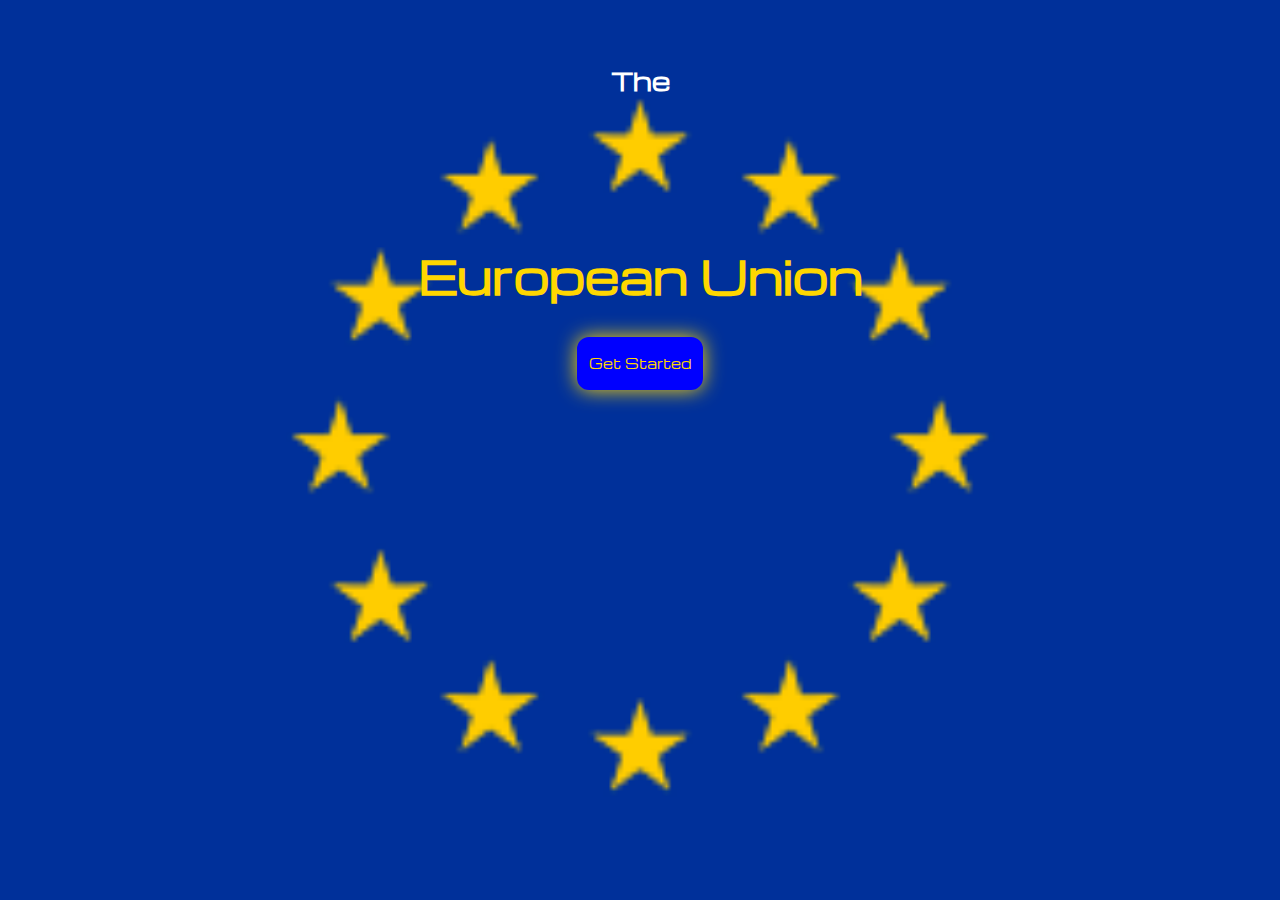
<file: index.html>
<!DOCTYPE html>
<html lang="en">
<head>
    <meta charset="UTF-8">
    <meta http-equiv="X-UA-Compatible" content="IE=edge">
    <meta name="viewport" content="width=device-width, initial-scale=1.0">
    <link rel="preconnect" href="https://fonts.googleapis.com">
    <link rel="preconnect" href="https://fonts.gstatic.com" crossorigin>
    <link href="https://fonts.googleapis.com/css2?family=Michroma&display=swap" rel="stylesheet">
    <link rel="stylesheet" href="style.css">
    <meta charset="UTF-8">
    <title>EU-Christian Erba Presentation</title>
</head>
<body>
    <h2 style="text-align: center;color: white; margin-top: 5%;">The</h2>
    <h1 style="text-align: center; margin-top: 11.5%;color: gold;font-size: 3.5vw;">European Union</h1>
    <button onclick="location.href='witeu.html'" style="margin-left: 45%; width: 10%; padding: 15px 0;font-family: 'Michroma', sans-serif; color: gold; background-color: blue; border-radius: 12px; border-color: blue; border-style: solid;">Get Started</button>

</body>
</html>
</file>
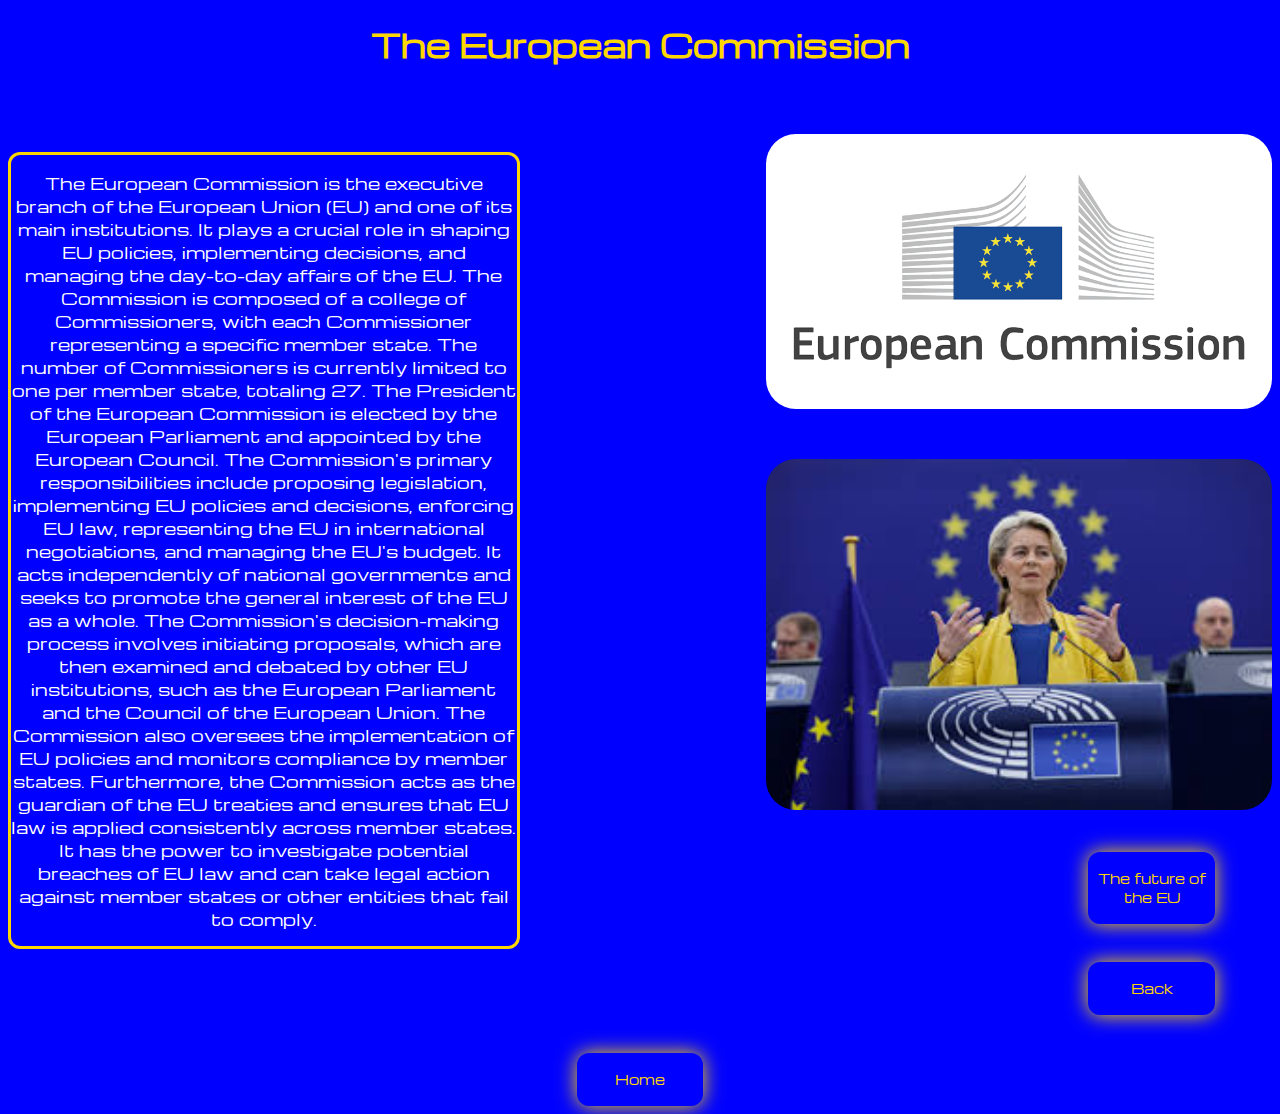
<file: commission.html>
<!DOCTYPE html>
<html lang="en">
<head>
    <meta charset="UTF-8">
    <meta http-equiv="X-UA-Compatible" content="IE=edge">
    <meta name="viewport" content="width=device-width, initial-scale=1.0">
    <link rel="preconnect" href="https://fonts.googleapis.com">
    <link rel="preconnect" href="https://fonts.gstatic.com" crossorigin>
    <link href="https://fonts.googleapis.com/css2?family=Michroma&display=swap" rel="stylesheet">
    <link rel="stylesheet" href="commission.css">
    <meta charset="UTF-8">
    <title>EU-Christian Erba Presentation</title>
</head>
<body>
    <h1>The European Commission</h1>
    <div class="container">
        <div class="text" style="border-color: gold; border-style: solid; border-radius: 12px;margin-top: 5%;width: 40%; float: left;">
            <p>The European Commission is the executive branch of the European Union (EU) and one of its main institutions. It plays a crucial role in shaping EU policies, implementing decisions, and managing the day-to-day affairs of the EU.

                The Commission is composed of a college of Commissioners, with each Commissioner representing a specific member state. The number of Commissioners is currently limited to one per member state, totaling 27. The President of the European Commission is elected by the European Parliament and appointed by the European Council.
                The Commission's primary responsibilities include proposing legislation, implementing EU policies and decisions, enforcing EU law, representing the EU in international negotiations, and managing the EU's budget. It acts independently of national governments and seeks to promote the general interest of the EU as a whole.
                The Commission's decision-making process involves initiating proposals, which are then examined and debated by other EU institutions, such as the European Parliament and the Council of the European Union. The Commission also oversees the implementation of EU policies and monitors compliance by member states.
                Furthermore, the Commission acts as the guardian of the EU treaties and ensures that EU law is applied consistently across member states. It has the power to investigate potential breaches of EU law and can take legal action against member states or other entities that fail to comply.</p>
        </div>
        <div class="image" style="float: right; width: 40%;">
            <img src="euc.png" alt="Oops. Something went wrong" style="width: 100%; margin-top: 9%;border-radius: 30px;">
            <img src="thegreatursula.jpg" alt="Oops. Something went wrong" style="width: 100%; margin-top: 9%;border-radius: 30px;">
        </div>
    </div>
    <button onclick="location.href='feu.html'" style="margin-left: 45%; width: 10%; padding: 15px 0;font-family: 'Michroma', sans-serif; color: gold; background-color: blue; border-radius: 12px; border-color: blue; border-style: solid;margin-top: 3%;">The future of the EU</button>
    <button onclick="location.href='teuf.html'" style="margin-left: 45%; width: 10%; padding: 15px 0;font-family: 'Michroma', sans-serif; color: gold; background-color: blue; border-radius: 12px; border-color: blue; border-style: solid;margin-top: 3%;">Back</button>
    <button onclick="location.href='index.html'" style="margin-left: 45%; width: 10%; padding: 15px 0;font-family: 'Michroma', sans-serif; color: gold; background-color: blue; border-radius: 12px; border-color: blue; border-style: solid;margin-top: 3%;">Home</button>
</body>
</file>
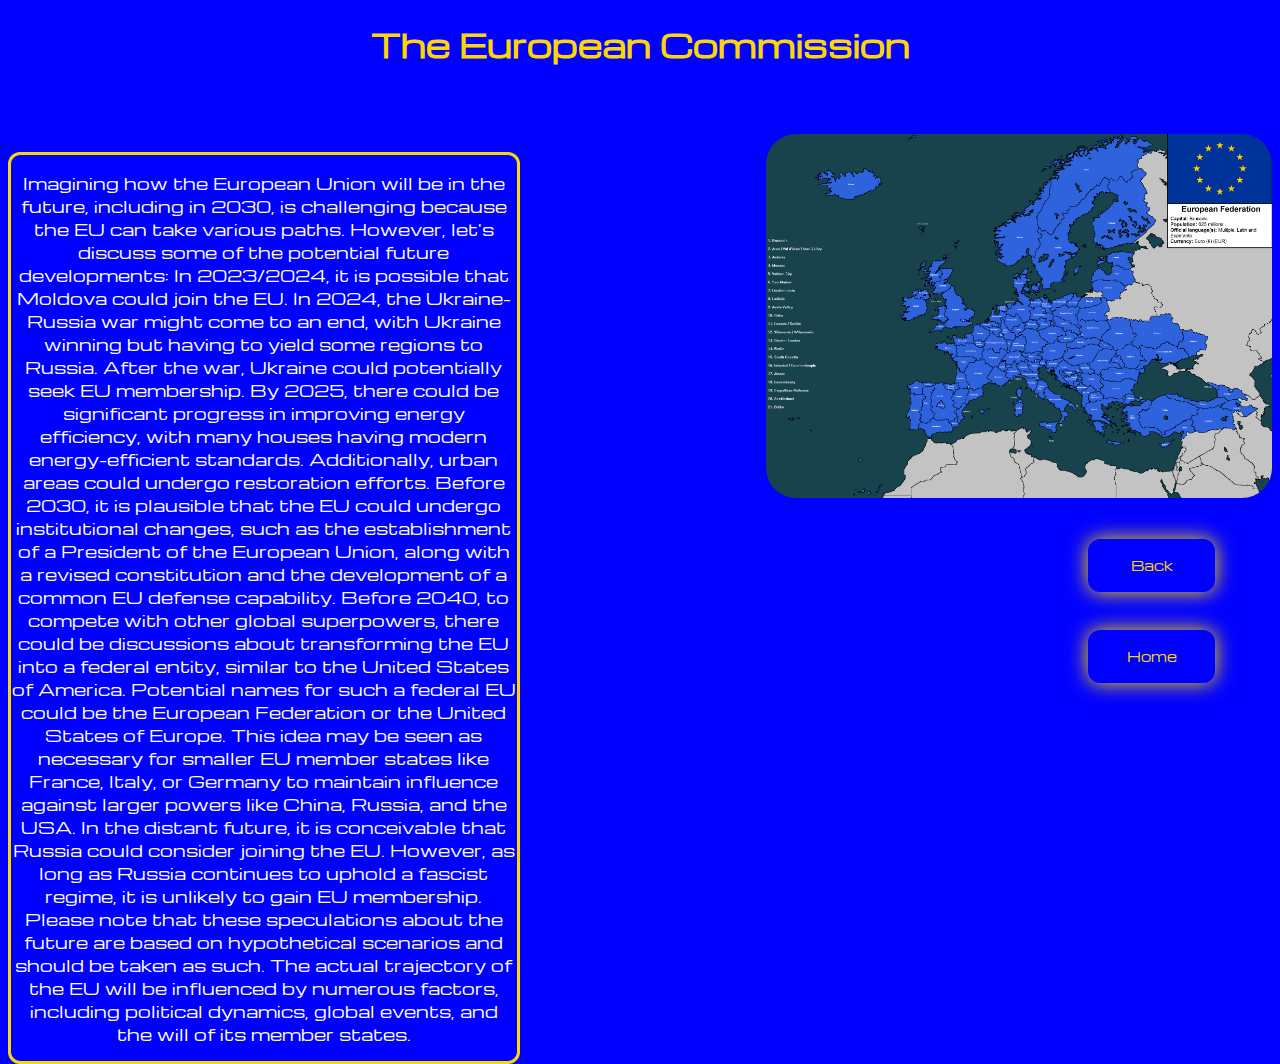
<file: feu.html>
<!DOCTYPE html>
<html lang="en">
<head>
    <meta charset="UTF-8">
    <meta http-equiv="X-UA-Compatible" content="IE=edge">
    <meta name="viewport" content="width=device-width, initial-scale=1.0">
    <link rel="preconnect" href="https://fonts.googleapis.com">
    <link rel="preconnect" href="https://fonts.gstatic.com" crossorigin>
    <link href="https://fonts.googleapis.com/css2?family=Michroma&display=swap" rel="stylesheet">
    <link rel="stylesheet" href="feu.css">
    <meta charset="UTF-8">
    <title>EU-Christian Erba Presentation</title>
</head>
<body>
    <h1>The European Commission</h1>
    <div class="container">
        <div class="text" style="border-color: gold; border-style: solid; border-radius: 12px;margin-top: 5%;width: 40%; float: left;">
            <p>Imagining how the European Union will be in the future, including in 2030, is challenging because the EU can take various paths. However, let's discuss some of the potential future developments:

                In 2023/2024, it is possible that Moldova could join the EU.
                In 2024, the Ukraine-Russia war might come to an end, with Ukraine winning but having to yield some regions to Russia. After the war, Ukraine could potentially seek EU membership.
                By 2025, there could be significant progress in improving energy efficiency, with many houses having modern energy-efficient standards. Additionally, urban areas could undergo restoration efforts.
                Before 2030, it is plausible that the EU could undergo institutional changes, such as the establishment of a President of the European Union, along with a revised constitution and the development of a common EU defense capability.
                Before 2040, to compete with other global superpowers, there could be discussions about transforming the EU into a federal entity, similar to the United States of America. Potential names for such a federal EU could be the European Federation or the United States of Europe. This idea may be seen as necessary for smaller EU member states like France, Italy, or Germany to maintain influence against larger powers like China, Russia, and the USA.
                In the distant future, it is conceivable that Russia could consider joining the EU. However, as long as Russia continues to uphold a fascist regime, it is unlikely to gain EU membership.
                Please note that these speculations about the future are based on hypothetical scenarios and should be taken as such. The actual trajectory of the EU will be influenced by numerous factors, including political dynamics, global events, and the will of its member states.</p>
        </div>
        <div class="image" style="float: right; width: 40%;">
            <img src="futuremapofeurope.png" alt="Oops. Something went wrong" style="width: 100%; margin-top: 9%;border-radius: 30px;">
        </div>
    </div>
    <button onclick="location.href='commission.html'" style="margin-left: 45%; width: 10%; padding: 15px 0;font-family: 'Michroma', sans-serif; color: gold; background-color: blue; border-radius: 12px; border-color: blue; border-style: solid;margin-top: 3%;">Back</button>
    <button onclick="location.href='index.html'" style="margin-left: 45%; width: 10%; padding: 15px 0;font-family: 'Michroma', sans-serif; color: gold; background-color: blue; border-radius: 12px; border-color: blue; border-style: solid;margin-top: 3%;">Home</button>
</body>
</file>
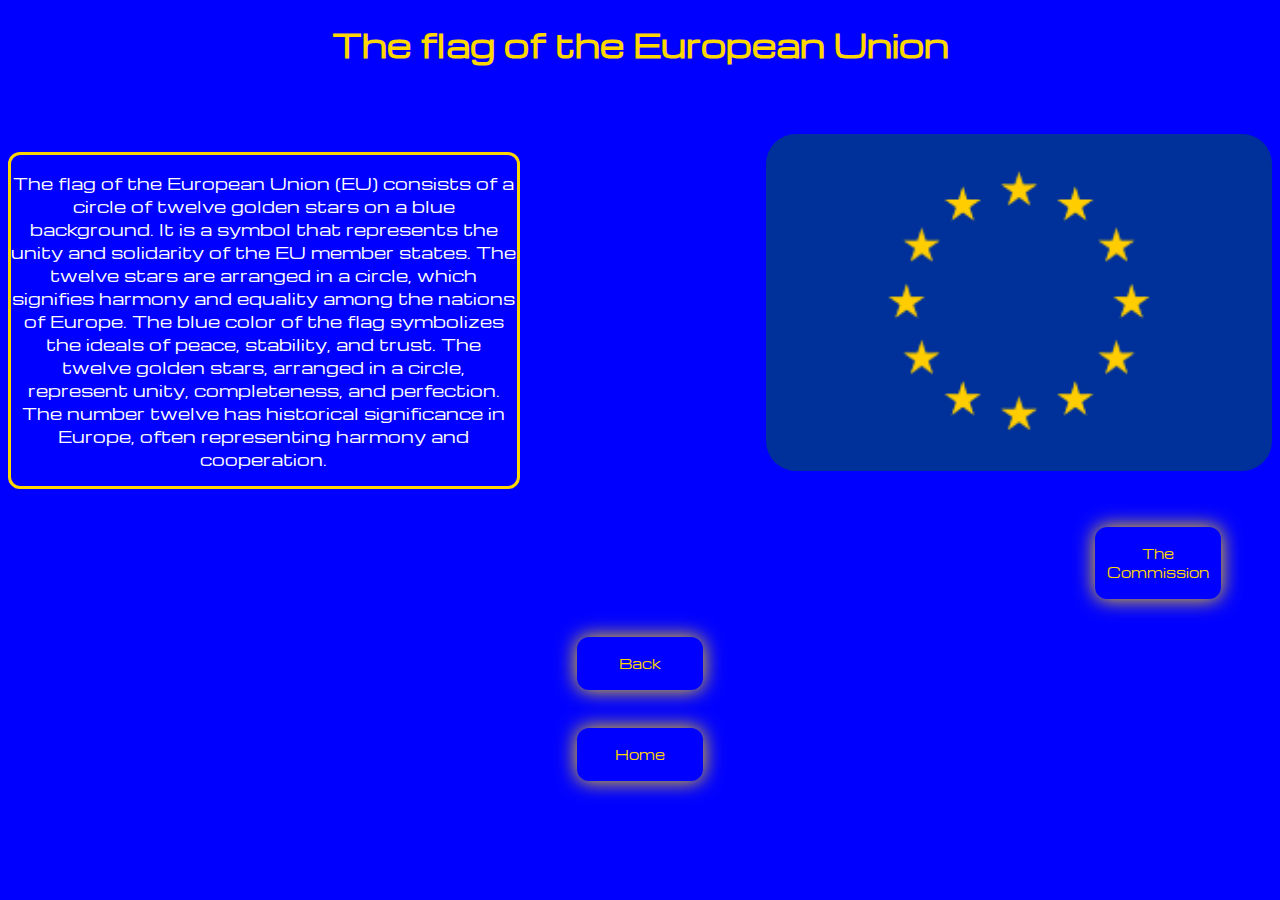
<file: teuf.html>
<!DOCTYPE html>
<html lang="en">
<head>
    <meta charset="UTF-8">
    <meta http-equiv="X-UA-Compatible" content="IE=edge">
    <meta name="viewport" content="width=device-width, initial-scale=1.0">
    <link rel="preconnect" href="https://fonts.googleapis.com">
    <link rel="preconnect" href="https://fonts.gstatic.com" crossorigin>
    <link href="https://fonts.googleapis.com/css2?family=Michroma&display=swap" rel="stylesheet">
    <link rel="stylesheet" href="teuf.css">
    <meta charset="UTF-8">
    <title>EU-Christian Erba Presentation</title>
</head>
<body>
    <h1>The flag of the European Union</h1>
    <div class="container">
        <div class="text" style="border-color: gold; border-style: solid; border-radius: 12px;margin-top: 5%;width: 40%; float: left;">
            <p>The flag of the European Union (EU) consists of a circle of twelve golden stars on a blue background. It is a symbol that represents the unity and solidarity of the EU member states. The twelve stars are arranged in a circle, which signifies harmony and equality among the nations of Europe. The blue color of the flag symbolizes the ideals of peace, stability, and trust. The twelve golden stars, arranged in a circle, represent unity, completeness, and perfection. The number twelve has historical significance in Europe, often representing harmony and cooperation.</p>
        </div>
        <div class="image" style="float: right; width: 40%;">
            <img src="EU.png" alt="Oops. Something went wrong" style="width: 100%; margin-top: 9%;border-radius: 30px;">
        </div>
    </div>
    <button onclick="location.href='commission.html'" style="margin-left: 86%; width: 10%; padding: 15px 0;font-family: 'Michroma', sans-serif; color: gold; background-color: blue; border-radius: 12px; border-color: blue; border-style: solid;margin-top: 3%;">The Commission</button>
    <button onclick="location.href='witeu.html'" style="margin-left: 45%; width: 10%; padding: 15px 0;font-family: 'Michroma', sans-serif; color: gold; background-color: blue; border-radius: 12px; border-color: blue; border-style: solid;margin-top: 3%;">Back</button>
    <button onclick="location.href='index.html'" style="margin-left: 45%; width: 10%; padding: 15px 0;font-family: 'Michroma', sans-serif; color: gold; background-color: blue; border-radius: 12px; border-color: blue; border-style: solid;margin-top: 3%;">Home</button>
</body>
</file>
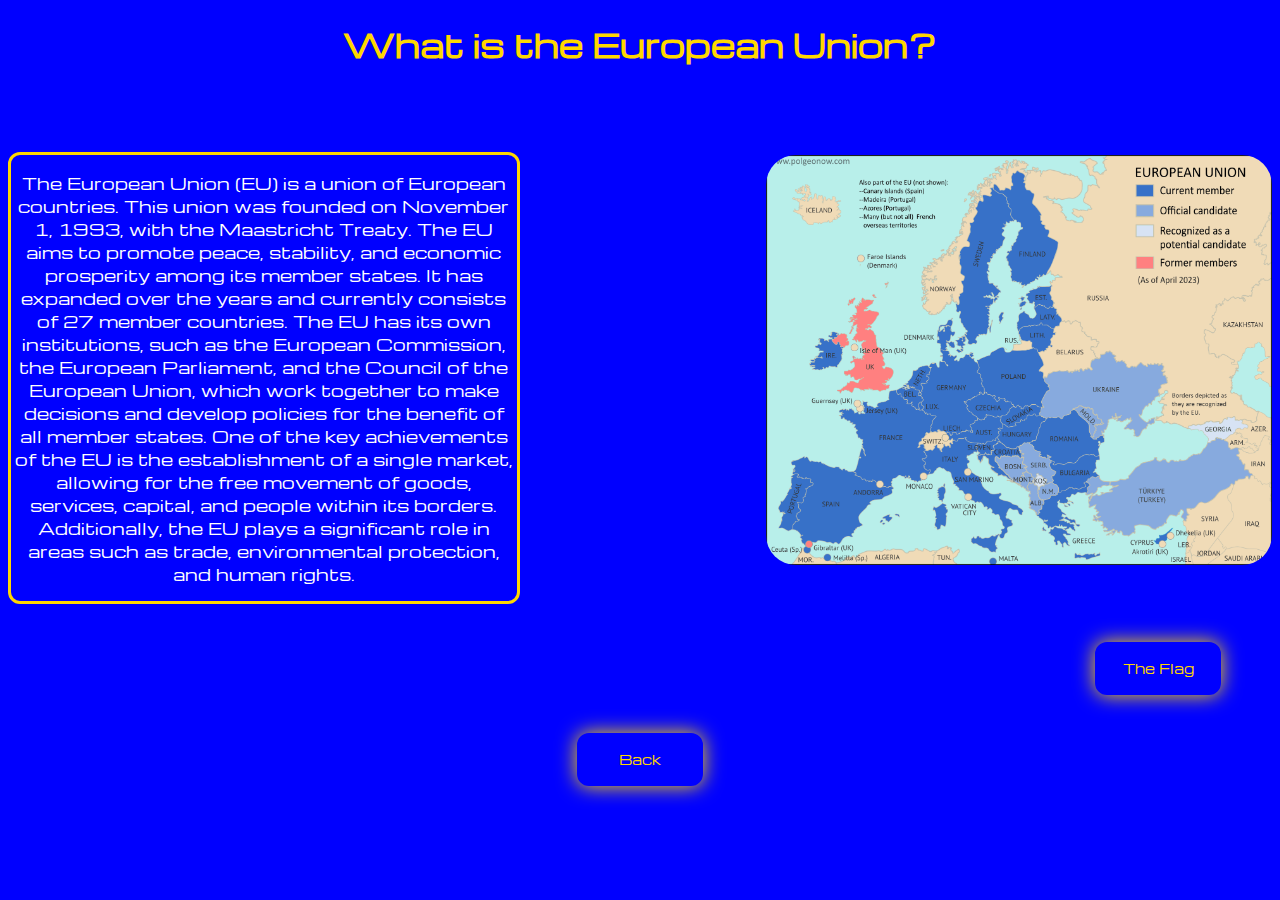
<file: witeu.html>
<!DOCTYPE html>
<html lang="en">
    <head>
        <meta charset="UTF-8">
        <meta http-equiv="X-UA-Compatible" content="IE=edge">
        <meta name="viewport" content="width=device-width, initial-scale=1.0">
        <link rel="preconnect" href="https://fonts.googleapis.com">
        <link rel="preconnect" href="https://fonts.gstatic.com" crossorigin>
        <link href="https://fonts.googleapis.com/css2?family=Michroma&display=swap" rel="stylesheet">
        <link rel="stylesheet" href="witeu.css">
        <meta charset="UTF-8">
        <title>EU-Christian Erba Presentation</title>
    </head>
<body>
    <h1>What is the European Union?</h1>
    <div class="container">
        <div class="text" style="border-color: gold; border-style: solid; border-radius: 12px;margin-top: 5%;width: 40%; float: left;">
            <p>The European Union (EU) is a union of European countries. This union was founded on November 1, 1993, with the Maastricht Treaty. The EU aims to promote peace, stability, and economic prosperity among its member states. It has expanded over the years and currently consists of 27 member countries. The EU has its own institutions, such as the European Commission, the European Parliament, and the Council of the European Union, which work together to make decisions and develop policies for the benefit of all member states. One of the key achievements of the EU is the establishment of a single market, allowing for the free movement of goods, services, capital, and people within its borders. Additionally, the EU plays a significant role in areas such as trade, environmental protection, and human rights.</p>
        </div>
        <div class="image" style="float: right; width: 40%;">
            <img src="EU-map2023.png" alt="Oops. Something went wrong" style="width: 100%; margin-top: 13%;border-radius: 30px;">
        </div>
    </div>
    <button onclick="location.href='teuf.html'" style="margin-left: 86%; width: 10%; padding: 15px 0;font-family: 'Michroma', sans-serif; color: gold; background-color: blue; border-radius: 12px; border-color: blue; border-style: solid;margin-top: 3%;">The Flag</button>
    <button onclick="location.href='index.html'" style="margin-left: 45%; width: 10%; padding: 15px 0;font-family: 'Michroma', sans-serif; color: gold; background-color: blue; border-radius: 12px; border-color: blue; border-style: solid;margin-top: 3%;">Back</button>
</body>
</html>
</file>
<file: style.css>
body {
    font-family: 'Michroma', sans-serif;
    user-select: none;
    background-image: url("EU.png");
    background-size: cover;
    background-repeat: no-repeat;
    background-attachment: fixed;
    background-position: center;
}

button{
    box-shadow: 0px 0px 20px gold;
}
button:hover{
    width: 15%;
    padding: 20px 0;
    box-shadow: 0px 0px 40px gold;
}
</file>
<file: commission.css>
body {
    font-family: 'Michroma', sans-serif;
    user-select: none;
    background-color: blue;
}


h1{
    color: gold;
    text-align: center;
}

p{
    color: white;
    text-align: center;
}

button{
    box-shadow: 0px 0px 20px gold;
}
button:hover{
    width: 15%;
    padding: 20px 0;
    box-shadow: 0px 0px 40px gold;
}
</file>
<file: feu.css>
body {
    font-family: 'Michroma', sans-serif;
    user-select: none;
    background-color: blue;
}


h1{
    color: gold;
    text-align: center;
}

p{
    color: white;
    text-align: center;
}

button{
    box-shadow: 0px 0px 20px gold;
}
button:hover{
    width: 15%;
    padding: 20px 0;
    box-shadow: 0px 0px 40px gold;
}
</file>
<file: teuf.css>
body {
    font-family: 'Michroma', sans-serif;
    user-select: none;
    background-color: blue;
}


h1{
    color: gold;
    text-align: center;
}

p{
    color: white;
    text-align: center;
}

button{
    box-shadow: 0px 0px 20px gold;
}
button:hover{
    width: 15%;
    padding: 20px 0;
    box-shadow: 0px 0px 40px gold;
}
</file>
<file: witeu.css>
body {
    font-family: 'Michroma', sans-serif;
    user-select: none;
    background-color: blue;
}


h1{
    color: gold;
    text-align: center;
}

p{
    color: white;
    text-align: center;
}

button{
    box-shadow: 0px 0px 20px gold;
}
button:hover{
    width: 15%;
    padding: 20px 0;
    box-shadow: 0px 0px 40px gold;
}
</file>
